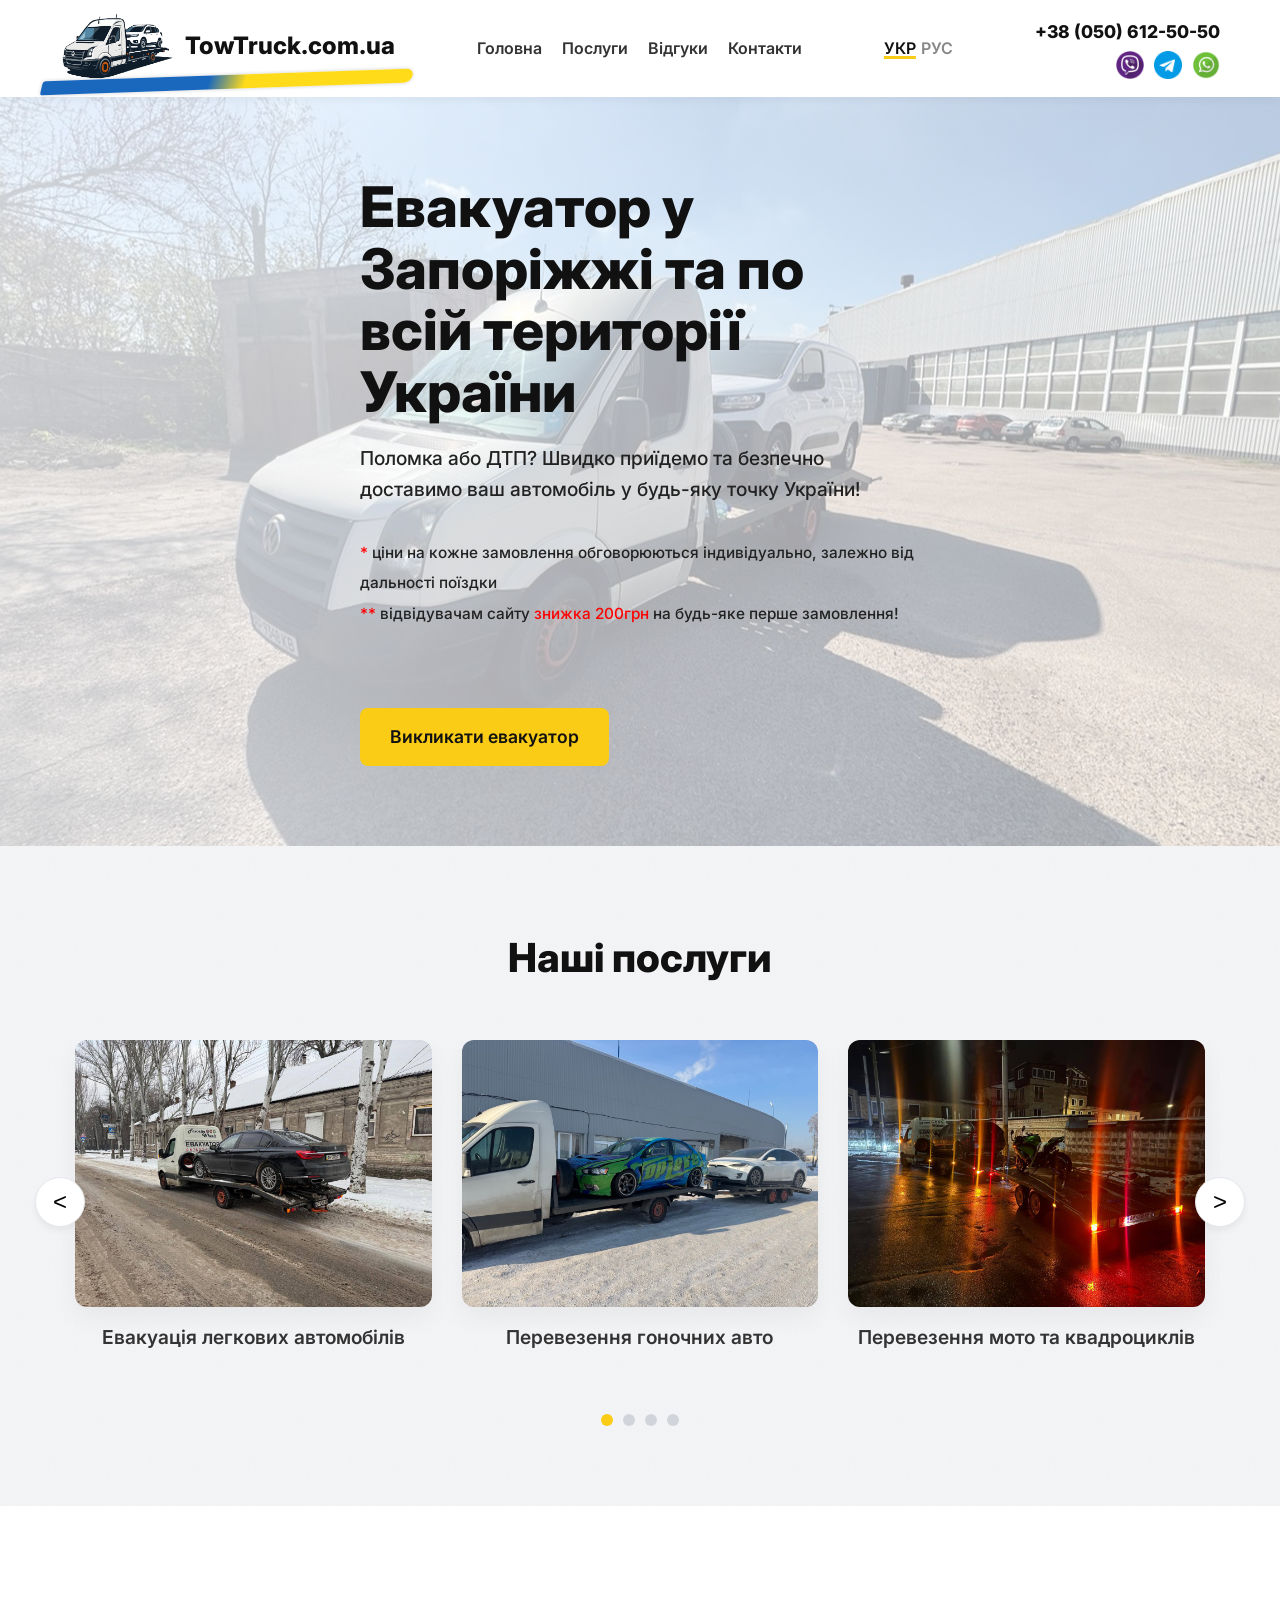
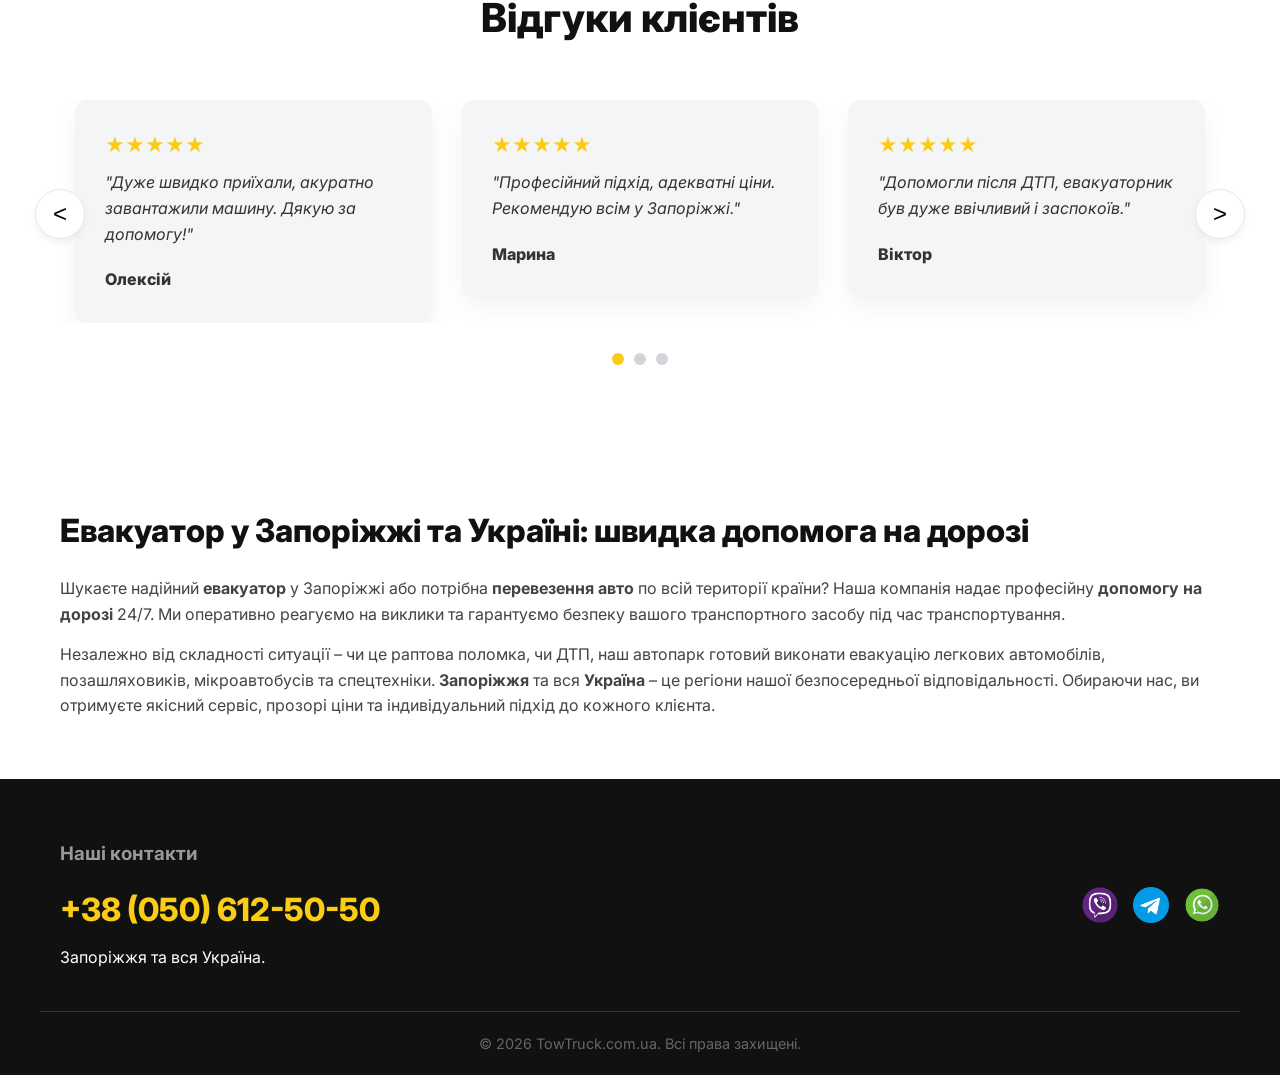
<file: index.html>
<!DOCTYPE html>
<html lang="uk">
<head>
    <meta charset="UTF-8">
    <meta name="viewport" content="width=device-width, initial-scale=1.0">
    <title>TowTruck.com.ua - Евакуатор в Запоріжжі та по всій території України</title>
    <meta name="description" content="Послуги евакуатора у Запоріжжі та по Україні. Швидка подача, перевезення авто після ДТП, мотоциклів, мікроавтобусів.">
    
    <link rel="canonical" href="https://towtruck.com.ua/">
    <link rel="alternate" hreflang="uk" href="https://towtruck.com.ua/">
    <link rel="alternate" hreflang="ru" href="https://towtruck.com.ua/ru/">

    <meta property="og:title" content="TowTruck.com.ua - Евакуатор в Запоріжжі та по всій території України">
    <meta property="og:description" content="Послуги евакуатора у Запоріжжі та по Україні. Швидка подача, перевезення авто після ДТП, мотоциклів, мікроавтобусів.">
    <meta property="og:image" content="https://towtruck.com.ua/img/logo.png">
    <meta property="og:url" content="https://towtruck.com.ua/">
    <meta property="og:type" content="website">

    <script type="application/ld+json">
    {
      "@context": "https://schema.org",
      "@type": "AutomotiveBusiness",
      "name": "TowTruck.com.ua",
      "telephone": "+380506125050",
      "areaServed": "Ukraine",
      "url": "https://towtruck.com.ua/"
    }
    </script>

    <link rel="stylesheet" href="css/style.css">
    <link href="https://fonts.googleapis.com/css2?family=Inter:wght@400;600;800&display=swap" rel="stylesheet">
</head>
<body>

    <header class="header">
        <div class="container header-container">
            <a href="index.html" class="logo-area">
                <img src="img/logo.png" alt="TowTruck Logo" class="logo-img">
                <span class="logo-text">TowTruck.com.ua</span>
                <span class="logo-graffiti"></span>
            </a>
            
            <nav class="nav">
                <a href="index.html">Головна</a>
                <a href="#services">Послуги</a>
                <a href="#reviews">Відгуки</a>
                <a href="#contacts">Контакти</a>
            </nav>

            <div class="lang-switcher">
                <a href="index.html" class="lang-btn active">УКР</a>
                <a href="ru/index.html" class="lang-btn">РУС</a>
            </div>

            <div class="contacts-block">
                <a href="tel:+380506125050" class="phone-link">+38 (050) 612-50-50</a>
                <div class="social-icons">
                    <a href="viber://chat?number=%2B380506125050" class="social-img-link" aria-label="Viber">
                        <img src="img/viber.png" alt="Viber" class="social-img">
                    </a>
                    <a href="https://t.me/+380506125050" class="social-img-link" aria-label="Telegram" target="_blank">
                        <img src="img/telegram.png" alt="Telegram" class="social-img">
                    </a>
                    <a href="https://wa.me/380506125050" class="social-img-link" aria-label="WhatsApp" target="_blank">
                        <img src="img/whatsapp.png" alt="WhatsApp" class="social-img">
                    </a>
                </div>
            </div>
        </div>
    </header>

    <section class="hero">
        <div class="hero-overlay"></div>
        <div class="container hero-content">
            <h1 class="hero-title">Евакуатор у Запоріжжі та по всій території України</h1>
            <h2 class="hero-slogan">Поломка або ДТП? Швидко приїдемо та безпечно доставимо ваш автомобіль у будь-яку точку України!<br><br><span style="font-size: 0.8em;"><span style="color: red;">*</span> ціни на кожне замовлення обговорюються індивідуально, залежно від дальності поїздки<br><span style="color: red;">**</span> відвідувачам сайту <span style="color: red;">знижка 200грн</span> на будь-яке перше замовлення!</span></h2>
            <a href="tel:+380506125050" class="btn btn-primary">Викликати евакуатор</a>
        </div>
    </section>

    <section id="services" class="services">
        <div class="container">
            <h2 class="section-title">Наші послуги</h2>
            
            <div class="slider-container" data-slides-desktop="3" data-slides-tablet="2" data-slides-mobile="1">
                <button class="slider-arrow prev slider-prev">&lt;</button>
                <div class="slider-wrapper">
                    <div class="slider-track">
                        
                        <div class="slide">
                            <div class="slide-img">
                                <img src="img/evakuaciya-legkovyh-avto.jpg" alt="Евакуація легкових автомобілів">
                            </div>
                            <h3 class="slide-title">Евакуація легкових автомобілів</h3>
                        </div>
                        
                        <div class="slide">
                            <div class="slide-img">
                                <img src="img/perevozka-gonochnyh-avto.jpg" alt="Перевезення гоночних авто">
                            </div>
                            <h3 class="slide-title">Перевезення гоночних авто</h3>
                        </div>
                        
                        <div class="slide">
                            <div class="slide-img">
                                <img src="img/perevozka-moto-i-kvadrociklov.jpg" alt="Перевезення мото та квадроциклів">
                            </div>
                            <h3 class="slide-title">Перевезення мото та квадроциклів</h3>
                        </div>
                        
                        <div class="slide">
                            <div class="slide-img">
                                <img src="img/perevozka-elektromobiley.jpg" alt="Перевезення електромобілів до зарядної станції">
                            </div>
                            <h3 class="slide-title">Перевезення електромобілів до зарядної станції</h3>
                        </div>

                        <div class="slide">
                            <div class="slide-img">
                                <img src="img/perevozka-mikroavtobusov.jpg" alt="Перевезення мікроавтобусів">
                            </div>
                            <h3 class="slide-title">Перевезення мікроавтобусів</h3>
                        </div>

                        <div class="slide">
                            <div class="slide-img">
                                <img src="img/evakuaciya-avto-posle-dtp.jpg" alt="Евакуація авто після ДТП">
                            </div>
                            <h3 class="slide-title">Евакуація авто після ДТП</h3>
                        </div>

                    </div>
                </div>
                <button class="slider-arrow next slider-next">&gt;</button>
            </div>
            
            <div class="slider-dots"></div>
        </div>
    </section>

    <section id="reviews" class="reviews">
        <div class="container">
            <h2 class="section-title">Відгуки клієнтів</h2>
            
            <div class="slider-container" data-slides-desktop="3" data-slides-tablet="2" data-slides-mobile="1">
                <button class="slider-arrow prev slider-prev">&lt;</button>
                <div class="slider-wrapper">
                    <div class="slider-track">
                        
                        <div class="slide">
                            <div class="review-card">
                                <div class="review-stars">★★★★★</div>
                                <p class="review-text">"Дуже швидко приїхали, акуратно завантажили машину. Дякую за допомогу!"</p>
                                <p class="review-author">Олексій</p>
                            </div>
                        </div>
                        
                        <div class="slide">
                            <div class="review-card">
                                <div class="review-stars">★★★★★</div>
                                <p class="review-text">"Професійний підхід, адекватні ціни. Рекомендую всім у Запоріжжі."</p>
                                <p class="review-author">Марина</p>
                            </div>
                        </div>
                        
                        <div class="slide">
                            <div class="review-card">
                                <div class="review-stars">★★★★★</div>
                                <p class="review-text">"Допомогли після ДТП, евакуаторник був дуже ввічливий і заспокоїв."</p>
                                <p class="review-author">Віктор</p>
                            </div>
                        </div>

                        <div class="slide">
                            <div class="review-card">
                                <div class="review-stars">★★★★★</div>
                                <p class="review-text">"Швидка подача, водій знає свою справу. Ціна приємно здивувала."</p>
                                <p class="review-author">Олена</p>
                            </div>
                        </div>

                        <div class="slide">
                            <div class="review-card">
                                <div class="review-stars">★★★★★</div>
                                <p class="review-text">"Перевозили мікроавтобус до СТО. Все пройшло гладко та без проблем."</p>
                                <p class="review-author">Андрій</p>
                            </div>
                        </div>

                    </div>
                </div>
                <button class="slider-arrow next slider-next">&gt;</button>
            </div>
            
            <div class="slider-dots"></div>
        </div>
    </section>

    <section class="seo-text">
        <div class="container">
            <h2>Евакуатор у Запоріжжі та Україні: швидка допомога на дорозі</h2>
            <p>Шукаєте надійний <strong>евакуатор</strong> у Запоріжжі або потрібна <strong>перевезення авто</strong> по всій території країни? Наша компанія надає професійну <strong>допомогу на дорозі</strong> 24/7. Ми оперативно реагуємо на виклики та гарантуємо безпеку вашого транспортного засобу під час транспортування.</p>
            <p>Незалежно від складності ситуації – чи це раптова поломка, чи ДТП, наш автопарк готовий виконати евакуацію легкових автомобілів, позашляховиків, мікроавтобусів та спецтехніки. <strong>Запоріжжя</strong> та вся <strong>Україна</strong> – це регіони нашої безпосередньої відповідальності. Обираючи нас, ви отримуєте якісний сервіс, прозорі ціни та індивідуальний підхід до кожного клієнта.</p>
        </div>
    </section>

    <footer id="contacts" class="footer">
        <div class="container footer-container">
            <div class="footer-info">
                <h3>Наші контакти</h3>
                <a href="tel:+380506125050" class="phone-link-large">+38 (050) 612-50-50</a>
                <p>Запоріжжя та вся Україна.</p>
            </div>
            <div class="footer-social">
                <a href="viber://chat?number=%2B380506125050" class="social-img-link"><img src="img/viber.png" alt="Viber" class="social-img"></a>
                <a href="https://t.me/+380506125050" class="social-img-link" target="_blank"><img src="img/telegram.png" alt="Telegram" class="social-img"></a>
                <a href="https://wa.me/380506125050" class="social-img-link" target="_blank"><img src="img/whatsapp.png" alt="WhatsApp" class="social-img"></a>
            </div>
        </div>
        <div class="copyright">
            <p>&copy; 2026 TowTruck.com.ua. Всі права захищені.</p>
        </div>
    </footer>

    <script src="js/script.js"></script>
</body>
</html>
</file>
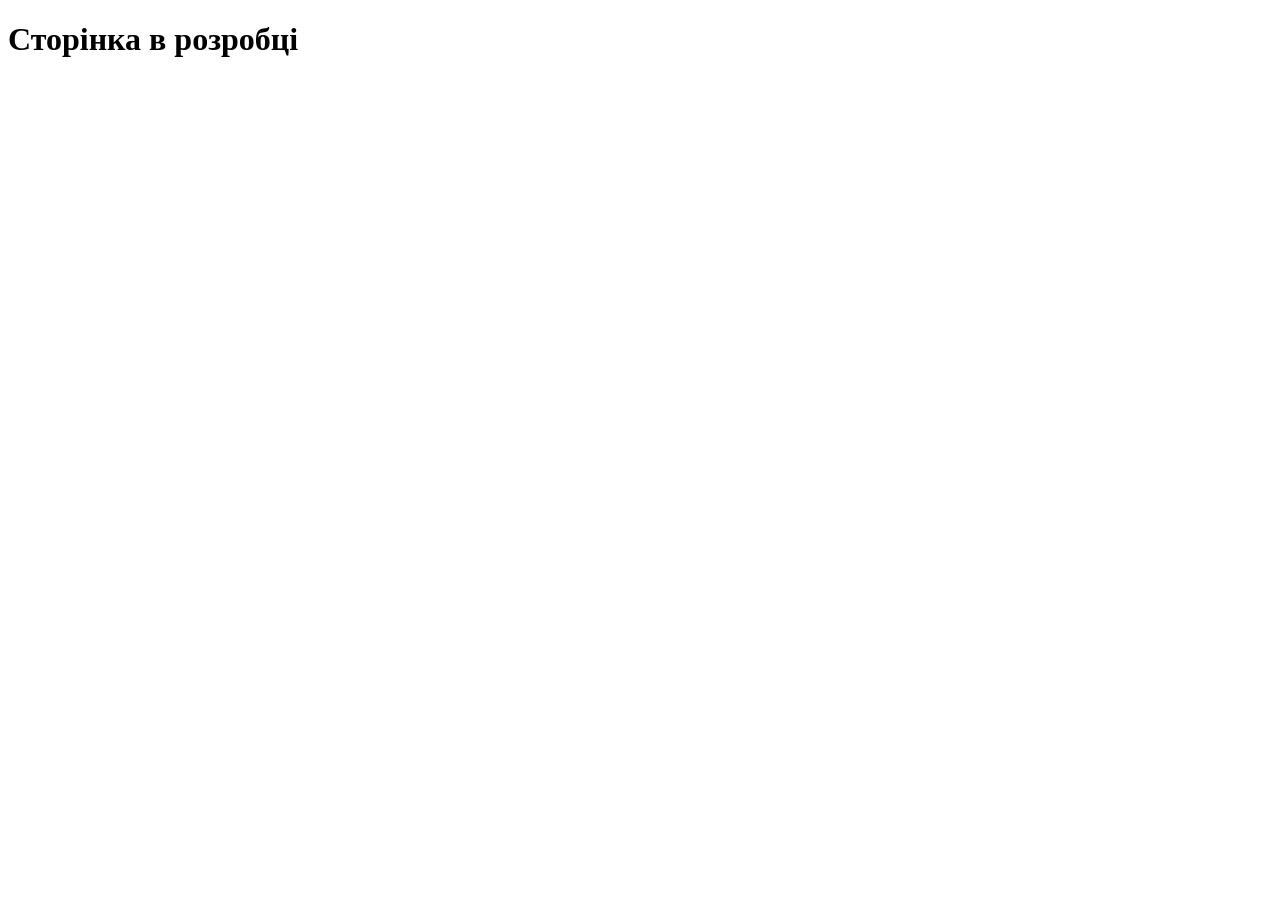
<file: evakuator-dnipro/index.html>
<!DOCTYPE html>
<html lang="uk">
<head>
    <meta charset="UTF-8">
    <meta name="viewport" content="width=device-width, initial-scale=1.0">
    <title>Евакуатор Дніпро</title>
</head>
<body>
    <h1>Сторінка в розробці</h1>
</body>
</html>
</file>
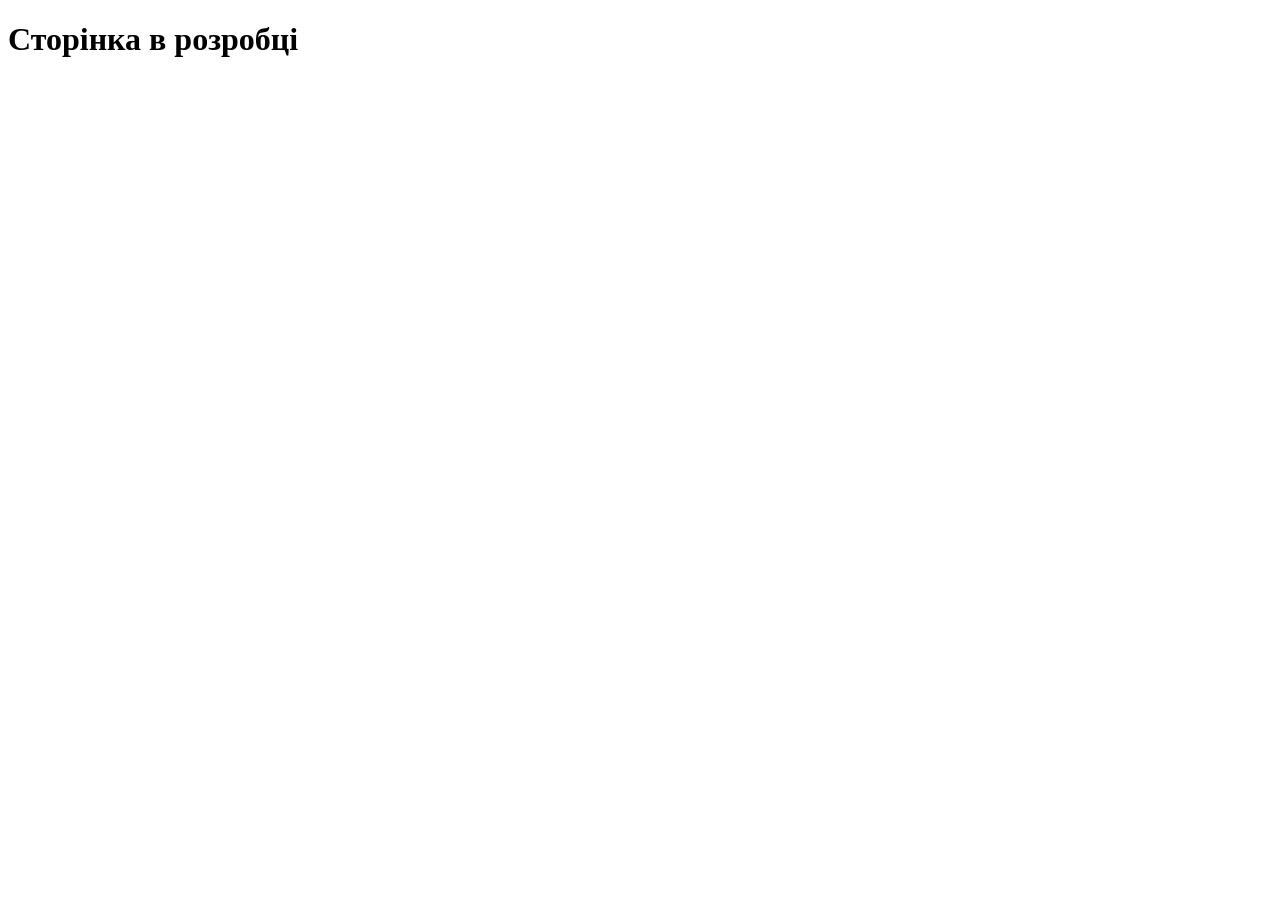
<file: evakuator-kyiv/index.html>
<!DOCTYPE html>
<html lang="uk">
<head>
    <meta charset="UTF-8">
    <meta name="viewport" content="width=device-width, initial-scale=1.0">
    <title>Евакуатор Київ</title>
</head>
<body>
    <h1>Сторінка в розробці</h1>
</body>
</html>
</file>
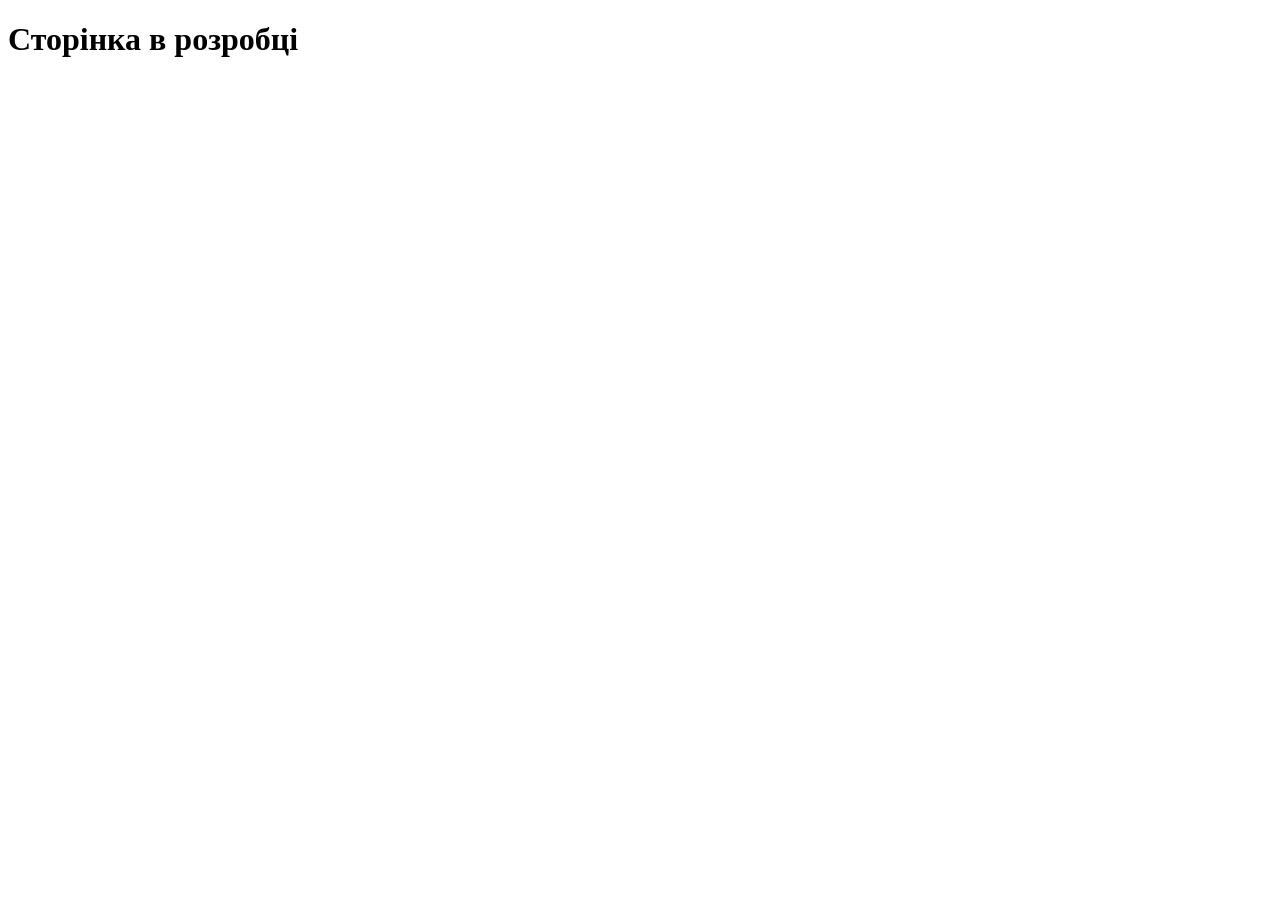
<file: evakuator-zaporizhzhya/index.html>
<!DOCTYPE html>
<html lang="uk">
<head>
    <meta charset="UTF-8">
    <meta name="viewport" content="width=device-width, initial-scale=1.0">
    <title>Евакуатор Запоріжжя</title>
</head>
<body>
    <h1>Сторінка в розробці</h1>
</body>
</html>
</file>
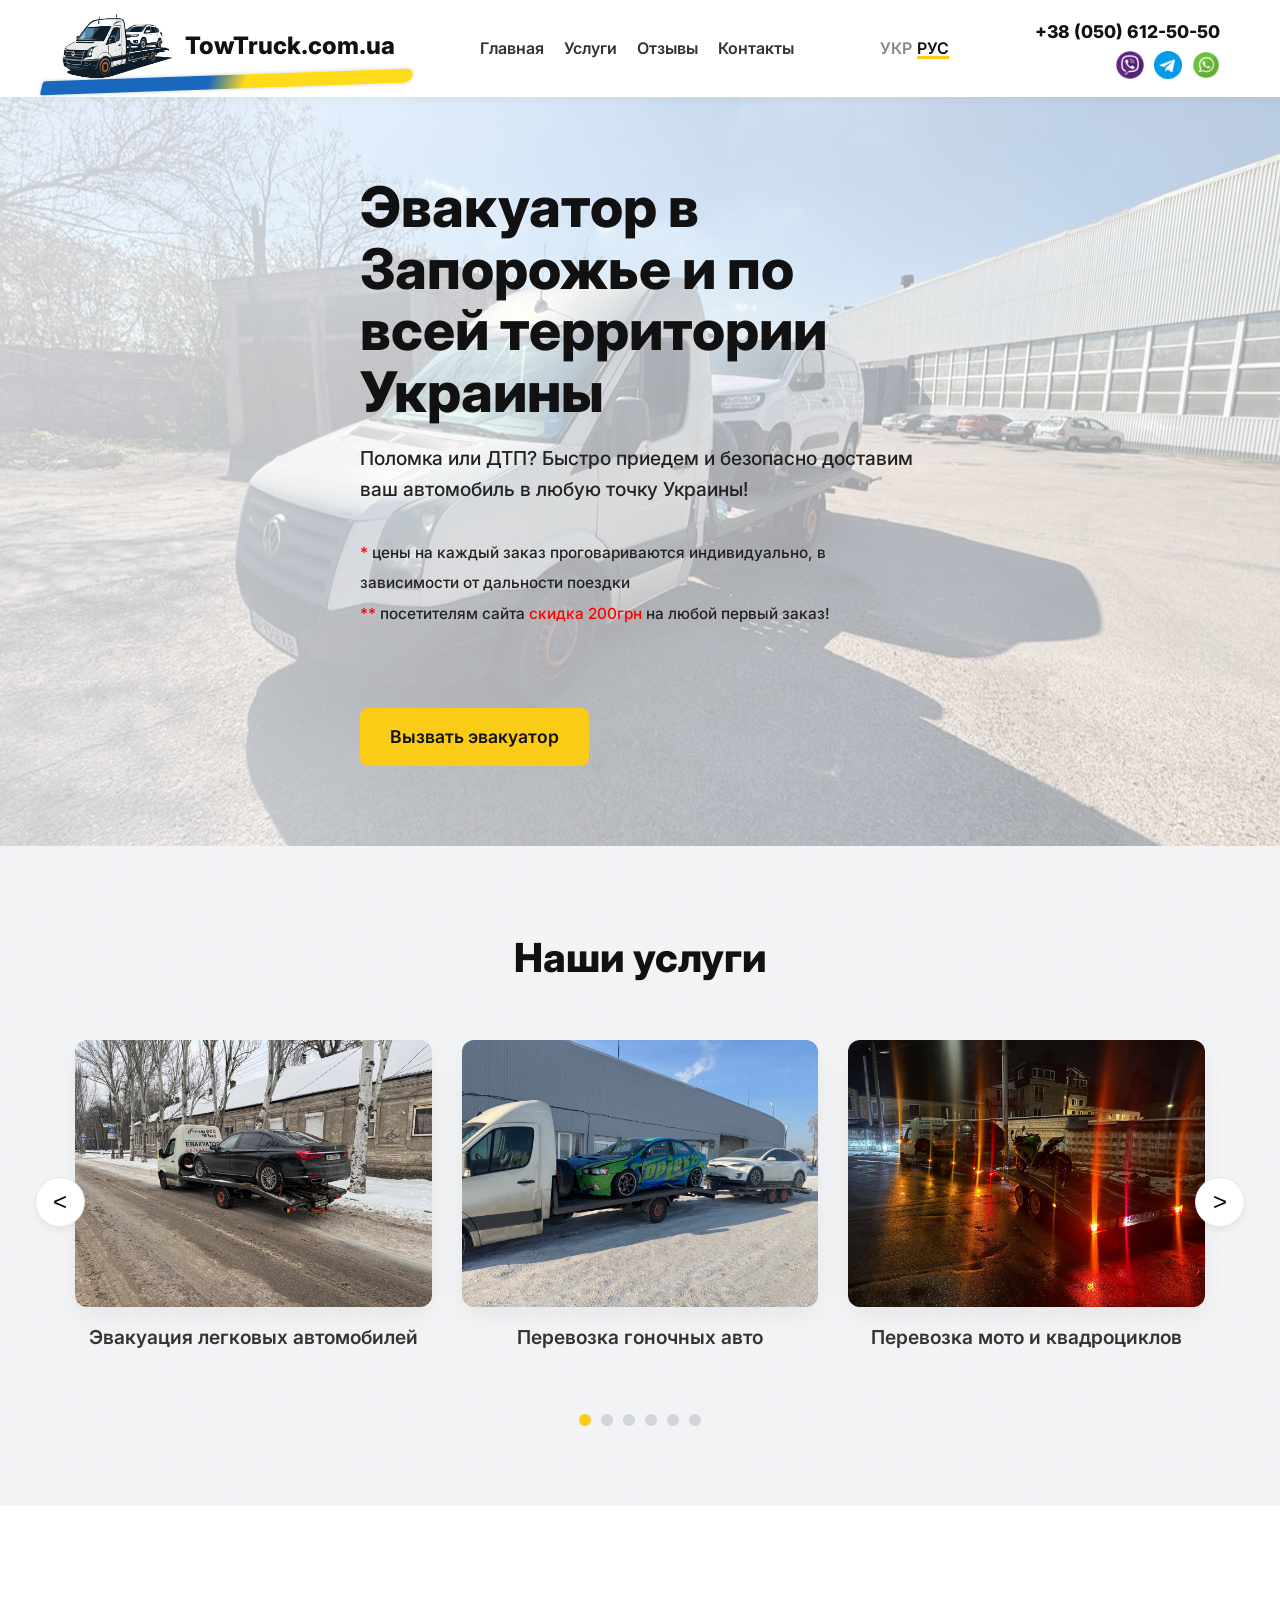
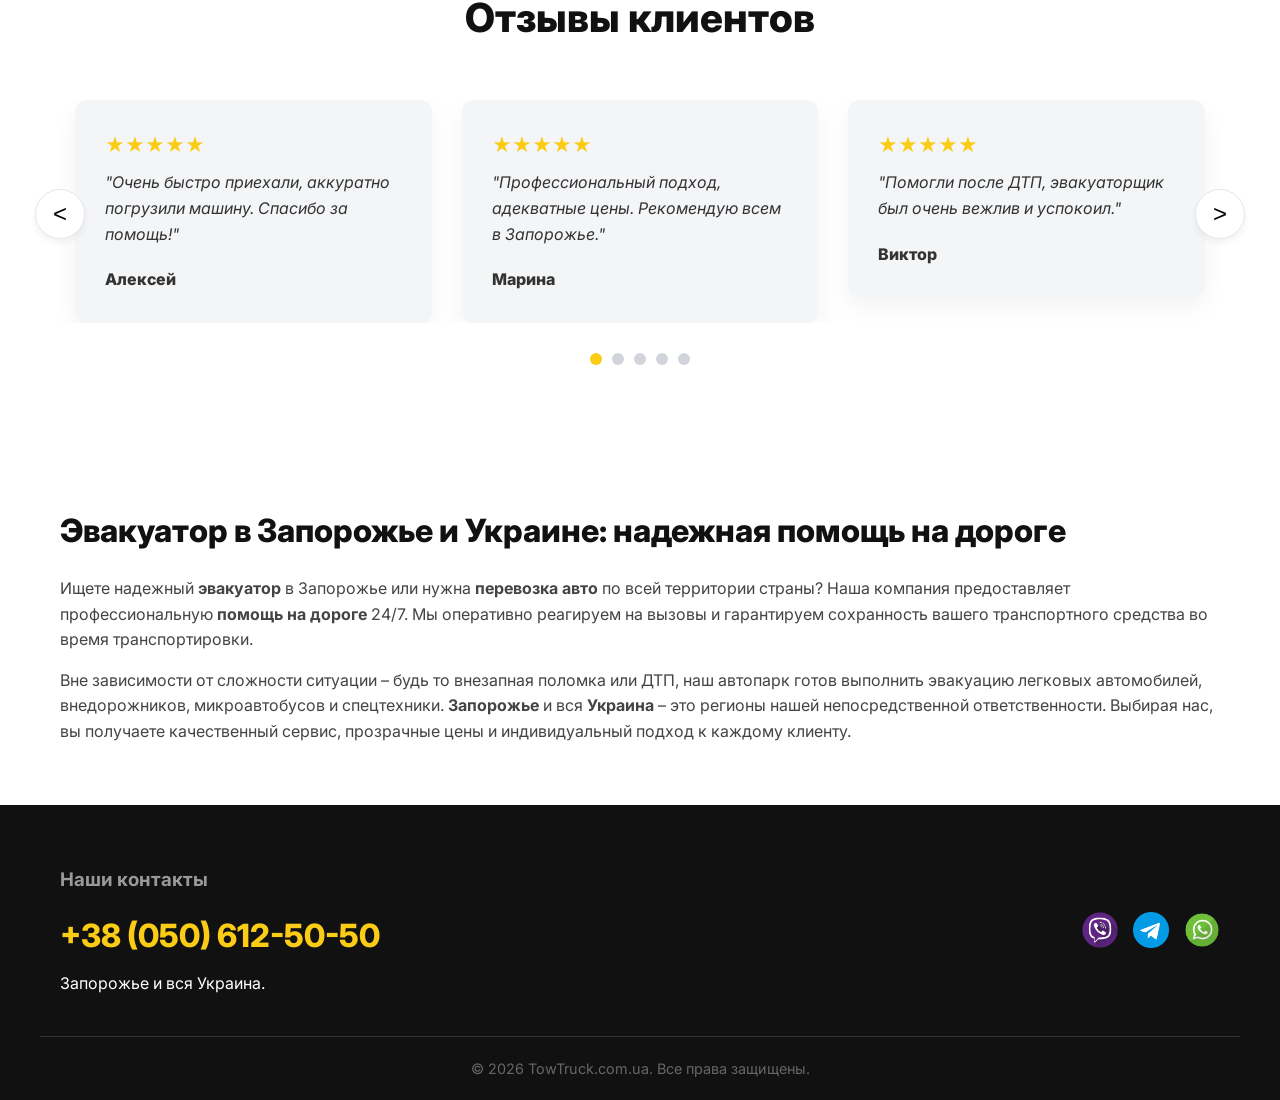
<file: ru/index.html>
<!DOCTYPE html>
<html lang="ru">
<head>
    <meta charset="UTF-8">
    <meta name="viewport" content="width=device-width, initial-scale=1.0">
    <title>TowTruck.com.ua - Эвакуатор в Запорожье и по всей территории Украины</title>
    <meta name="description" content="Услуги эвакуатора в Запорожье и по Украине. Быстрая подача, перевозка авто после ДТП, мотоциклов и микроавтобусов.">
    
    <link rel="canonical" href="https://towtruck.com.ua/ru/">
    <link rel="alternate" hreflang="uk" href="https://towtruck.com.ua/">
    <link rel="alternate" hreflang="ru" href="https://towtruck.com.ua/ru/">

    <meta property="og:title" content="TowTruck.com.ua - Эвакуатор в Запорожье и по всей территории Украины">
    <meta property="og:description" content="Услуги эвакуатора в Запорожье и по Украине. Быстрая подача, перевозка авто после ДТП, мотоциклов и микроавтобусов.">
    <meta property="og:image" content="https://towtruck.com.ua/img/logo.png">
    <meta property="og:url" content="https://towtruck.com.ua/ru/">
    <meta property="og:type" content="website">

    <script type="application/ld+json">
    {
      "@context": "https://schema.org",
      "@type": "AutomotiveBusiness",
      "name": "TowTruck.com.ua",
      "telephone": "+380506125050",
      "areaServed": "Ukraine",
      "url": "https://towtruck.com.ua/ru/"
    }
    </script>

    <link rel="stylesheet" href="../css/style.css">
    <link href="https://fonts.googleapis.com/css2?family=Inter:wght@400;600;800&display=swap" rel="stylesheet">
</head>
<body>

    <header class="header">
        <div class="container header-container">
            <a href="index.html" class="logo-area">
                <img src="../img/logo.png" alt="TowTruck Logo" class="logo-img">
                <span class="logo-text">TowTruck.com.ua</span>
                <span class="logo-graffiti"></span>
            </a>
            
            <nav class="nav">
                <a href="index.html">Главная</a>
                <a href="#services">Услуги</a>
                <a href="#reviews">Отзывы</a>
                <a href="#contacts">Контакты</a>
            </nav>

            <div class="lang-switcher">
                <a href="../index.html" class="lang-btn">УКР</a>
                <a href="index.html" class="lang-btn active">РУС</a>
            </div>

            <div class="contacts-block">
                <a href="tel:+380506125050" class="phone-link">+38 (050) 612-50-50</a>
                <div class="social-icons">
                    <a href="viber://chat?number=%2B380506125050" class="social-img-link" aria-label="Viber">
                        <img src="../img/viber.png" alt="Viber" class="social-img">
                    </a>
                    <a href="https://t.me/+380506125050" class="social-img-link" aria-label="Telegram" target="_blank">
                        <img src="../img/telegram.png" alt="Telegram" class="social-img">
                    </a>
                    <a href="https://wa.me/380506125050" class="social-img-link" aria-label="WhatsApp" target="_blank">
                        <img src="../img/whatsapp.png" alt="WhatsApp" class="social-img">
                    </a>
                </div>
            </div>
        </div>
    </header>

    <section class="hero">
        <div class="hero-overlay"></div>
        <div class="container hero-content">
            <h1 class="hero-title">Эвакуатор в Запорожье и по всей территории Украины</h1>
            <h2 class="hero-slogan">Поломка или ДТП? Быстро приедем и безопасно доставим ваш автомобиль в любую точку Украины!<br><br><span style="font-size: 0.8em;"><span style="color: red;">*</span> цены на каждый заказ проговариваются индивидуально, в зависимости от дальности поездки<br><span style="color: red;">**</span> посетителям сайта <span style="color: red;">скидка 200грн</span> на любой первый заказ!</span></h2>
            <a href="tel:+380506125050" class="btn btn-primary">Вызвать эвакуатор</a>
        </div>
    </section>

    <section id="services" class="services">
        <div class="container">
            <h2 class="section-title">Наши услуги</h2>
            
            <div class="slider-container" data-slides-desktop="3" data-slides-tablet="2" data-slides-mobile="1">
                <button class="slider-arrow prev slider-prev">&lt;</button>
                <div class="slider-wrapper">
                    <div class="slider-track">
                        
                        <div class="slide">
                            <div class="slide-img">
                                <img src="../img/evakuaciya-legkovyh-avto.jpg" alt="Эвакуация легковых автомобилей">
                            </div>
                            <h3 class="slide-title">Эвакуация легковых автомобилей</h3>
                        </div>
                        
                        <div class="slide">
                            <div class="slide-img">
                                <img src="../img/perevozka-gonochnyh-avto.jpg" alt="Перевозка гоночных авто">
                            </div>
                            <h3 class="slide-title">Перевозка гоночных авто</h3>
                        </div>
                        
                        <div class="slide">
                            <div class="slide-img">
                                <img src="../img/perevozka-moto-i-kvadrociklov.jpg" alt="Перевозка мото и квадроциклов">
                            </div>
                            <h3 class="slide-title">Перевозка мото и квадроциклов</h3>
                        </div>
                        
                        <div class="slide">
                            <div class="slide-img">
                                <img src="../img/perevozka-elektromobiley.jpg" alt="Перевозка электромобилей к зарядной станции">
                            </div>
                            <h3 class="slide-title">Перевозка электромобилей к зарядной станции</h3>
                        </div>

                        <div class="slide">
                            <div class="slide-img">
                                <img src="../img/perevozka-mikroavtobusov.jpg" alt="Перевозка микроавтобусов">
                            </div>
                            <h3 class="slide-title">Перевозка микроавтобусов</h3>
                        </div>

                        <div class="slide">
                            <div class="slide-img">
                                <img src="../img/evakuaciya-avto-posle-dtp.jpg" alt="Эвакуация авто после ДТП">
                            </div>
                            <h3 class="slide-title">Эвакуация авто после ДТП</h3>
                        </div>

                    </div>
                </div>
                <button class="slider-arrow next slider-next">&gt;</button>
            </div>
            
            <div class="slider-dots"></div>
        </div>
    </section>

    <section id="reviews" class="reviews">
        <div class="container">
            <h2 class="section-title">Отзывы клиентов</h2>
            
            <div class="slider-container" data-slides-desktop="3" data-slides-tablet="2" data-slides-mobile="1">
                <button class="slider-arrow prev slider-prev">&lt;</button>
                <div class="slider-wrapper">
                    <div class="slider-track">
                        
                        <div class="slide">
                            <div class="review-card">
                                <div class="review-stars">★★★★★</div>
                                <p class="review-text">"Очень быстро приехали, аккуратно погрузили машину. Спасибо за помощь!"</p>
                                <p class="review-author">Алексей</p>
                            </div>
                        </div>
                        
                        <div class="slide">
                            <div class="review-card">
                                <div class="review-stars">★★★★★</div>
                                <p class="review-text">"Профессиональный подход, адекватные цены. Рекомендую всем в Запорожье."</p>
                                <p class="review-author">Марина</p>
                            </div>
                        </div>
                        
                        <div class="slide">
                            <div class="review-card">
                                <div class="review-stars">★★★★★</div>
                                <p class="review-text">"Помогли после ДТП, эвакуаторщик был очень вежлив и успокоил."</p>
                                <p class="review-author">Виктор</p>
                            </div>
                        </div>

                        <div class="slide">
                            <div class="review-card">
                                <div class="review-stars">★★★★★</div>
                                <p class="review-text">"Быстрая подача, водитель знает свое дело. Цена приятно удивила."</p>
                                <p class="review-author">Елена</p>
                            </div>
                        </div>

                        <div class="slide">
                            <div class="review-card">
                                <div class="review-stars">★★★★★</div>
                                <p class="review-text">"Перевозили микроавтобус на СТО. Все прошло гладко и без проблем."</p>
                                <p class="review-author">Андрей</p>
                            </div>
                        </div>

                    </div>
                </div>
                <button class="slider-arrow next slider-next">&gt;</button>
            </div>
            
            <div class="slider-dots"></div>
        </div>
    </section>

    <section class="seo-text">
        <div class="container">
            <h2>Эвакуатор в Запорожье и Украине: надежная помощь на дороге</h2>
            <p>Ищете надежный <strong>эвакуатор</strong> в Запорожье или нужна <strong>перевозка авто</strong> по всей территории страны? Наша компания предоставляет профессиональную <strong>помощь на дороге</strong> 24/7. Мы оперативно реагируем на вызовы и гарантируем сохранность вашего транспортного средства во время транспортировки.</p>
            <p>Вне зависимости от сложности ситуации – будь то внезапная поломка или ДТП, наш автопарк готов выполнить эвакуацию легковых автомобилей, внедорожников, микроавтобусов и спецтехники. <strong>Запорожье</strong> и вся <strong>Украина</strong> – это регионы нашей непосредственной ответственности. Выбирая нас, вы получаете качественный сервис, прозрачные цены и индивидуальный подход к каждому клиенту.</p>
        </div>
    </section>

    <footer id="contacts" class="footer">
        <div class="container footer-container">
            <div class="footer-info">
                <h3>Наши контакты</h3>
                <a href="tel:+380506125050" class="phone-link-large">+38 (050) 612-50-50</a>
                <p>Запорожье и вся Украина.</p>
            </div>
            <div class="footer-social">
                <a href="viber://chat?number=%2B380506125050" class="social-img-link"><img src="../img/viber.png" alt="Viber" class="social-img"></a>
                <a href="https://t.me/+380506125050" class="social-img-link" target="_blank"><img src="../img/telegram.png" alt="Telegram" class="social-img"></a>
                <a href="https://wa.me/380506125050" class="social-img-link" target="_blank"><img src="../img/whatsapp.png" alt="WhatsApp" class="social-img"></a>
            </div>
        </div>
        <div class="copyright">
            <p>&copy; 2026 TowTruck.com.ua. Все права защищены.</p>
        </div>
    </footer>

    <script src="../js/script.js"></script>
</body>
</html>
</file>
<file: css/style.css>
:root {
    --bg-color: #f4f5f7; /* Светло-серый, похожий на асфальт */
    --text-color: #333333;
    --primary-color: #facc15; /* Желтый цвет типичный для эвакуаторов/помощи */
    --primary-hover: #eab308;
    --white: #ffffff;
    --border-color: #e5e7eb;
    --card-shadow: 0 10px 25px rgba(0,0,0,0.05);
    
    /* Social Colors */
    --viber-color: #7360f2;
    --telegram-color: #0088cc;
    --whatsapp-color: #25d366;
}

* {
    margin: 0;
    padding: 0;
    box-sizing: border-box;
}

body {
    font-family: 'Inter', sans-serif;
    background-color: var(--bg-color);
    color: var(--text-color);
    line-height: 1.6;
    background-image: url("data:image/svg+xml,%3Csvg width='100' height='100' viewBox='0 0 100 100' xmlns='http://www.w3.org/2000/svg'%3E%3Cfilter id='noise'%3E%3CfeTurbulence type='fractalNoise' baseFrequency='0.8' numOctaves='4' stitchTiles='stitch'/%3E%3C/filter%3E%3Crect width='100' height='100' filter='url(%23noise)' opacity='0.05'/%3E%3C/svg%3E");
    /* Легкий текстурный фон асфальта SVG */
}

a {
    text-decoration: none;
    color: inherit;
}

.container {
    width: 100%;
    max-width: 1200px;
    margin: 0 auto;
    padding: 0 20px;
}

/* Header */
.header {
    background-color: rgba(255, 255, 255, 0.95);
    backdrop-filter: blur(10px);
    position: sticky;
    top: 0;
    z-index: 100;
    box-shadow: 0 2px 10px rgba(0,0,0,0.05);
    padding: 10px 0;
    transition: transform 0.3s ease;
}

.header-container {
    display: flex;
    justify-content: space-between;
    align-items: center;
}

.logo-area {
    display: flex;
    align-items: center;
    gap: 10px;
    position: relative;
    padding-bottom: 5px;
    text-decoration: none;
}

.logo-graffiti {
    position: absolute;
    bottom: -2px;
    left: -5%;
    width: 110%;
    height: 14px;
    /* Ярко синяя слева, ярко желтая справа */
    background: linear-gradient(95deg, #0057b7 45%, #ffd700 55%);
    transform: skewX(-15deg) rotate(-2deg);
    border-radius: 3px 8px 8px 3px;
    opacity: 0.9;
    box-shadow: 0 0 4px rgba(0,0,0,0.2);
    z-index: -1;
}

.logo-img {
    height: 4.5rem;
    width: auto;
    object-fit: contain;
}

.logo-text {
    font-size: 1.5rem;
    font-weight: 800;
    color: #111;
}

.nav {
    display: flex;
    gap: 20px;
}

.nav a {
    font-weight: 600;
    transition: color 0.3s;
}

.nav a:hover {
    color: var(--primary-hover);
}

.lang-switcher {
    display: flex;
    gap: 5px;
}

.lang-btn {
    background: none;
    border: none;
    cursor: pointer;
    font-weight: 600;
    font-family: 'Inter', sans-serif;
    color: #888;
    transition: color 0.3s;
}

.lang-btn.active {
    color: #111;
    text-decoration: underline;
    text-decoration-color: var(--primary-color);
    text-decoration-thickness: 3px;
}

.contacts-block {
    display: flex;
    flex-direction: column;
    align-items: flex-end;
}

.phone-link {
    font-weight: 800;
    font-size: 1.1rem;
    color: #111;
}

.social-icons {
    display: flex;
    gap: 10px;
    margin-top: 5px;
}

.social-img-link {
    display: flex;
    align-items: center;
    justify-content: center;
    transition: transform 0.3s;
}

.social-img-link:hover {
    transform: scale(1.1);
}

.social-img {
    width: 28px;
    height: 28px;
    object-fit: contain;
}

/* Hero Section */
.hero {
    position: relative;
    padding-top: 80px;
    padding-bottom: 80px;
    background-image: url('../img/evakuator-zaporozhye-ukraina-bg.jpg');
    background-size: cover;
    background-position: center;
}

.hero-overlay {
    position: absolute;
    top: 0; left: 0; right: 0; bottom: 0;
    /* Увеличение непрозрачности на 10% (0.665 -> 0.765, 0.49 -> 0.59) */
    background: linear-gradient(to right, rgba(255, 255, 255, 0.765) 0%, rgba(255, 255, 255, 0.59) 100%);
    /* Светлое затенение для соответствия светлой теме */
}

.hero-content {
    position: relative;
    z-index: 1;
    max-width: 600px;
    margin: 0 auto;
}

.hero-title {
    font-size: 3.5rem;
    font-weight: 800;
    line-height: 1.1;
    margin-bottom: 20px;
    color: #111;
}

.hero-slogan {
    font-size: 1.2rem;
    font-weight: 500;
    margin-bottom: 80px;
    color: #222;
}

.btn {
    display: inline-block;
    padding: 15px 30px;
    font-size: 1.1rem;
    font-weight: 600;
    border-radius: 8px;
    transition: background-color 0.3s, transform 0.2s;
    cursor: pointer;
    text-align: center;
    border: none;
}

.btn-primary {
    background-color: var(--primary-color);
    color: #111;
}

.btn-primary:hover {
    background-color: var(--primary-hover);
    transform: translateY(-2px);
}

/* Sections */
section {
    padding: 80px 0;
}

.section-title {
    text-align: center;
    font-size: 2.5rem;
    font-weight: 800;
    margin-bottom: 50px;
    color: #111;
}

/* Slider */
.slider-container {
    position: relative;
    display: flex;
    align-items: center;
}

.slider-wrapper {
    overflow: hidden;
    width: 100%;
    touch-action: pan-y;
}

.slider-track {
    display: flex;
    transition: transform 0.5s ease-in-out;
}

.slide {
    min-width: 33.333%;
    padding: 0 15px;
}

.slide-img {
    border-radius: 12px;
    overflow: hidden;
    margin-bottom: 15px;
    box-shadow: var(--card-shadow);
    background: var(--white);
    aspect-ratio: 4/3;
}

.slide-img img {
    width: 100%;
    height: 100%;
    object-fit: cover;
    transition: transform 0.3s;
    user-select: none;
    -webkit-user-drag: none;
}

.slide:hover .slide-img img {
    transform: scale(1.05);
}

.slide-title {
    font-size: 1.2rem;
    font-weight: 600;
    text-align: center;
}

.slider-arrow {
    background: var(--white);
    border: 1px solid var(--border-color);
    width: 50px;
    height: 50px;
    border-radius: 50%;
    display: flex;
    align-items: center;
    justify-content: center;
    cursor: pointer;
    font-size: 1.5rem;
    box-shadow: 0 4px 6px rgba(0,0,0,0.05);
    z-index: 10;
    transition: background 0.3s, color 0.3s;
    position: absolute;
    top: 40%;
}

@media (hover: hover) {
    .slider-arrow:hover {
        background: var(--primary-color);
        border-color: var(--primary-color);
    }
}

.slider-arrow:active {
    background: var(--primary-color);
    border-color: var(--primary-color);
}

.slider-arrow.prev { left: -25px; }
.slider-arrow.next { right: -25px; }

.slider-dots {
    display: flex;
    justify-content: center;
    gap: 10px;
    margin-top: 30px;
}

.dot {
    width: 12px;
    height: 12px;
    border-radius: 50%;
    background-color: #d1d5db;
    cursor: pointer;
    transition: background 0.3s;
}

.dot.active {
    background-color: var(--primary-color);
}

/* Reviews */
.reviews {
    background-color: var(--white);
}

.review-card {
    background: var(--bg-color);
    padding: 30px;
    border-radius: 12px;
    box-shadow: var(--card-shadow);
}

.review-stars {
    color: var(--primary-color);
    font-size: 1.2rem;
    margin-bottom: 10px;
}

.review-text {
    font-style: italic;
    margin-bottom: 20px;
}

.review-author {
    font-weight: 800;
}

/* Footer */
.footer {
    background-color: #111;
    color: #fff;
    padding: 60px 0 20px;
}

.footer-container {
    display: flex;
    justify-content: space-between;
    align-items: center;
    border-bottom: 1px solid #333;
    padding-bottom: 40px;
    margin-bottom: 20px;
}

.footer-info h3 {
    margin-bottom: 15px;
    color: #999;
}

.phone-link-large {
    display: block;
    font-size: 2rem;
    font-weight: 800;
    margin-bottom: 10px;
    color: var(--primary-color);
}

.footer-social {
    display: flex;
    gap: 15px;
}

.footer-social .social-img {
    width: 36px;
    height: 36px;
    object-fit: contain;
}

.copyright {
    text-align: center;
    color: #666;
    font-size: 0.9rem;
}

/* Responsive */
@media (max-width: 992px) {
    .slide { min-width: 50%; }
    .hero-title { font-size: 2.5rem; }
}

@media (max-width: 768px) {
    .header-container { flex-direction: column; gap: 15px; }
    .nav { margin-bottom: 10px; flex-wrap: wrap; justify-content: center; }
    .contacts-block { align-items: center; }
    .slide { min-width: 100%; }
    .slider-arrow {
        width: 40px;
        height: 40px;
        font-size: 1.2rem;
    }
    .slider-arrow.prev { left: -10px; }
    .slider-arrow.next { right: -10px; }
    .footer-container { flex-direction: column; text-align: center; gap: 30px; }
}

/* SEO Text Section */
.seo-text {
    background-color: var(--white);
    padding: 60px 0;
}
.seo-text h2 {
    font-size: 2rem;
    font-weight: 800;
    margin-bottom: 20px;
    color: #111;
}
.seo-text p {
    margin-bottom: 15px;
    color: #444;
}
.seo-text p:last-child {
    margin-bottom: 0;
}
</file>
